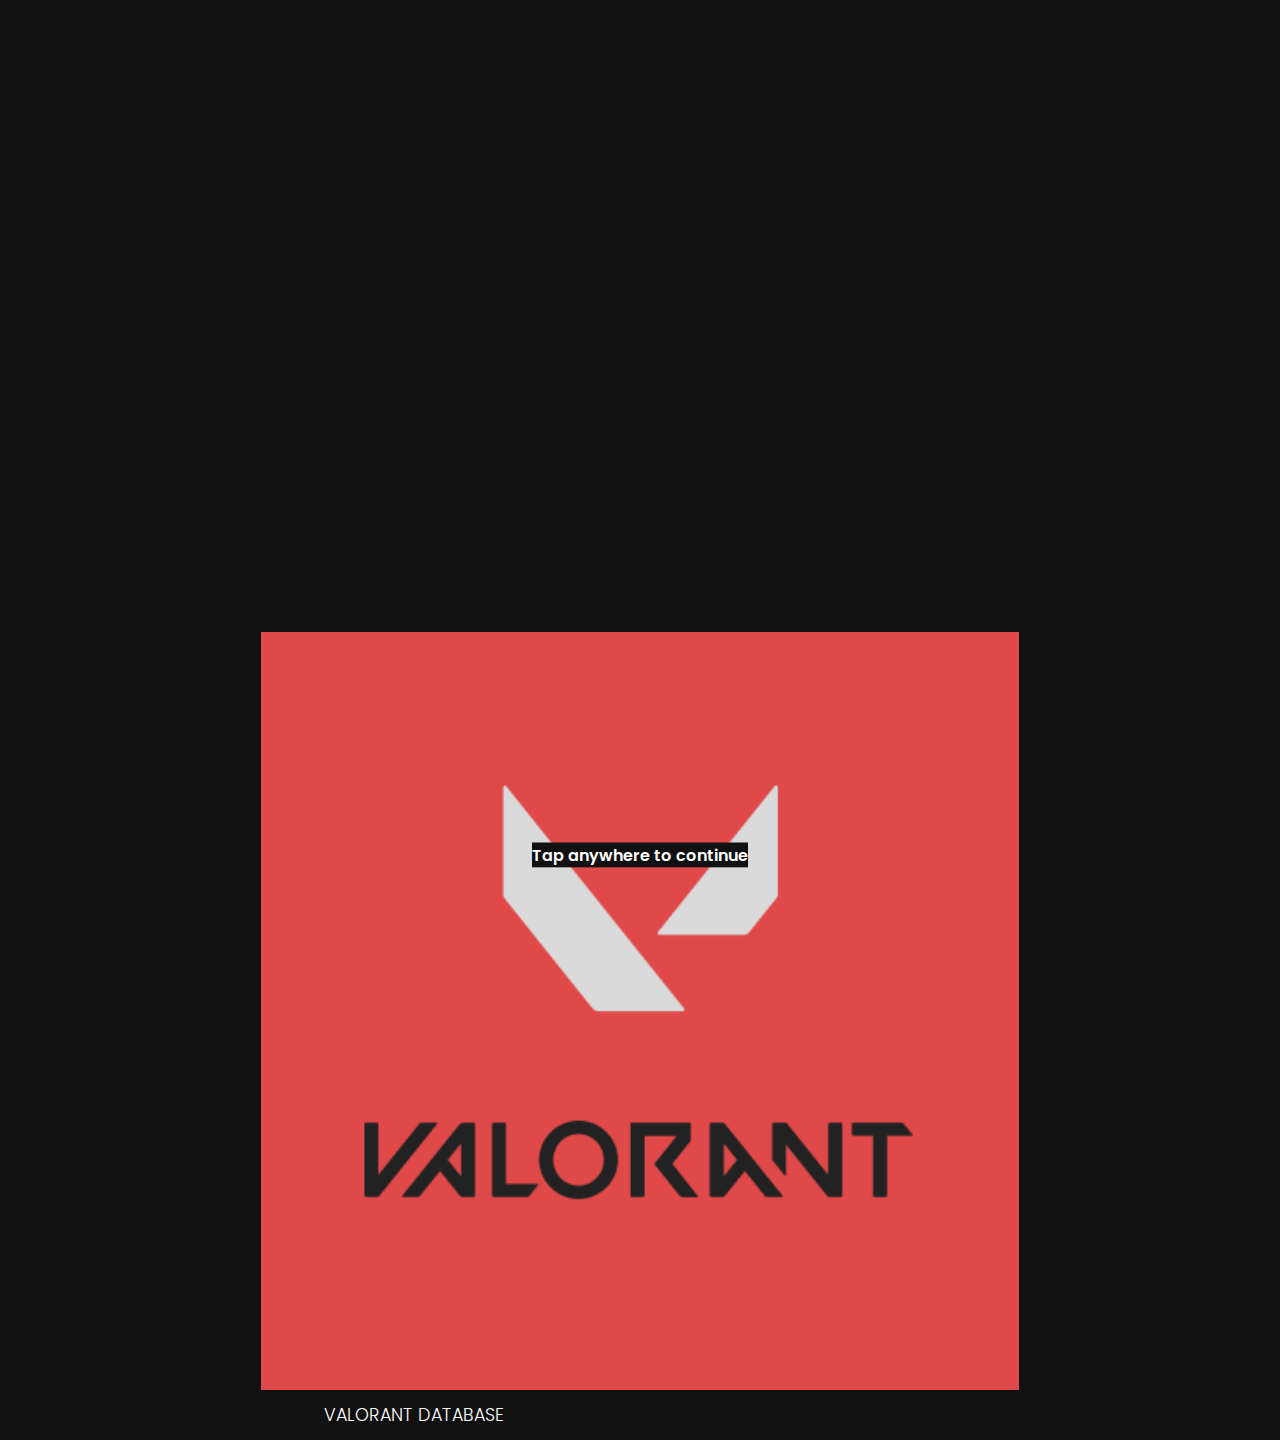
<file: index.html>
<!doctype html>

<html lang="en" onclick="location.href='menu.html'">

<head>
    <meta charset="utf-8">
    <meta name="viewport" content="width=device-width, initial-scale=1">
    <title>VALORANT Database</title>
    <link rel="stylesheet" href="style.css">
    <link rel="preconnect" href="https://fonts.googleapis.com">
    <link rel="preconnect" href="https://fonts.gstatic.com" crossorigin>
    <link href="https://fonts.googleapis.com/css2?family=Poppins:wght@100;300;400;500;600;700;800&display=swap" rel="stylesheet">

</head>

<body>
    <div id="landing">
        <img src="media/valorant-splash.png" alt="valorant logo" id="landing_image">
        <h1>VALORANT DATABASE</h1>
        <p>Tap anywhere to continue</p>
    </div>
</body></html>
</file>
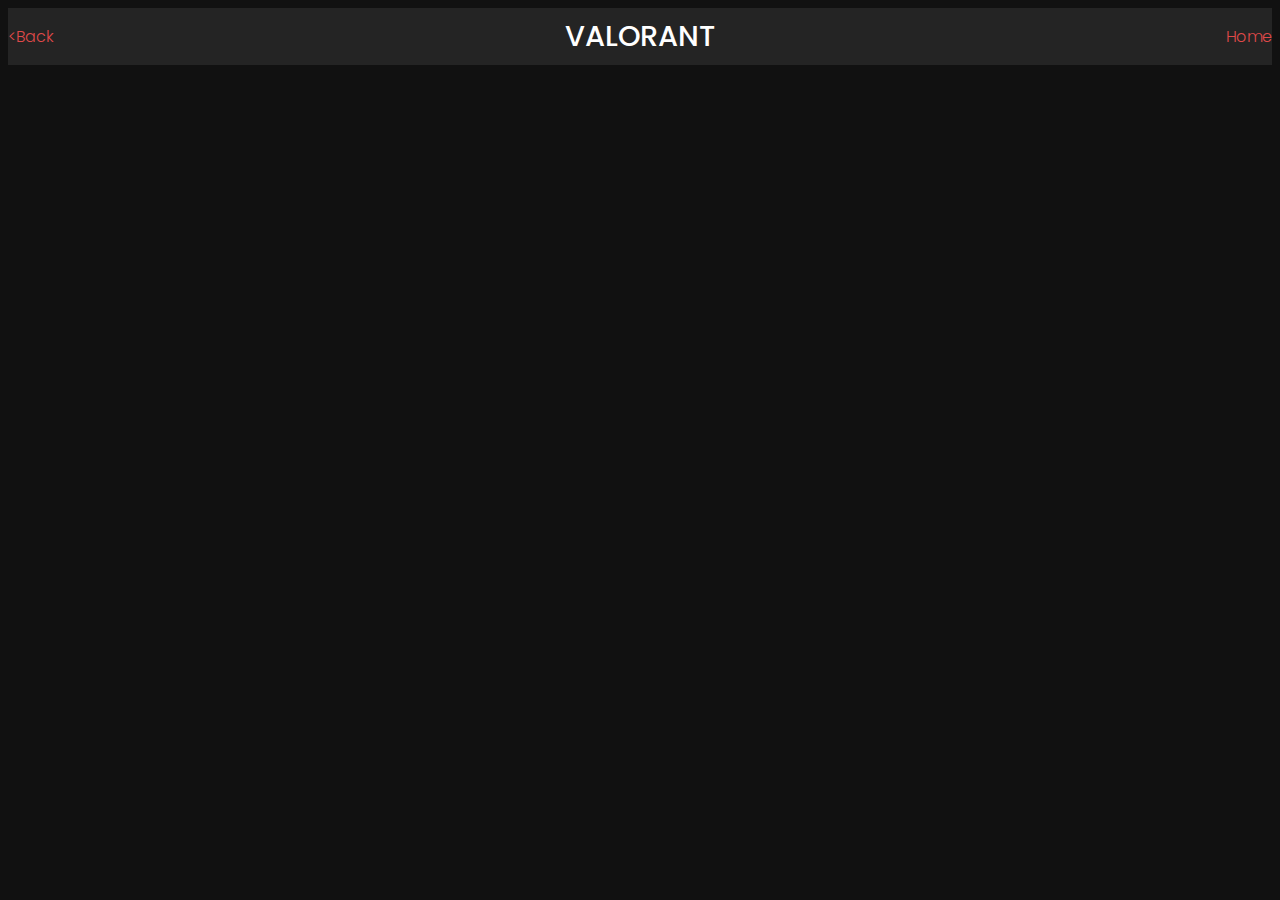
<file: details.html>
<!doctype html>

<html lang="en">

<head>
    <meta charset="utf-8">
    <meta name="viewport" content="width=device-width, initial-scale=1">
    <title>VALORANT Database</title>
    <link rel="stylesheet" href="style.css">
    <link rel="preconnect" href="https://fonts.googleapis.com">
    <link rel="preconnect" href="https://fonts.gstatic.com" crossorigin>
    <link href="https://fonts.googleapis.com/css2?family=Poppins:wght@100;300;400;500;600;700;800&display=swap" rel="stylesheet">
</head>

<body>
    <header id="nav">
        <a href="menu.html">
            <p class="back_btn">
                &#60;Back</p>
        </a>
        <h1>VALORANT</h1>
        <a href="index.html">
            <p class="back_btn">Home</p>
        </a>
    </header>
    <div id="character-card"></div>
    <script src="details.js"></script>

</body></html>
</file>
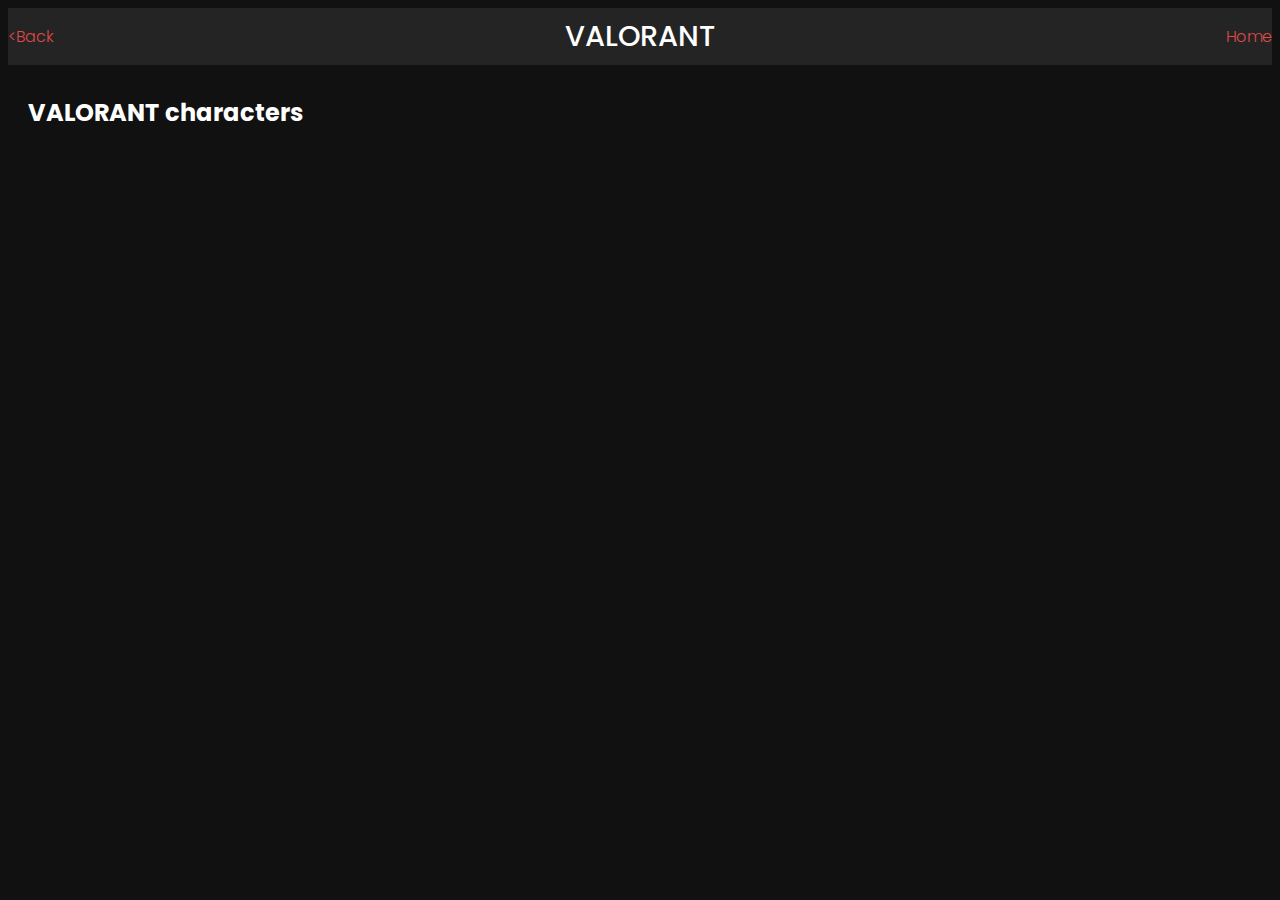
<file: menu.html>
<!doctype html>

<html lang="en">

<head>
    <meta charset="utf-8">
    <meta name="viewport" content="width=device-width, initial-scale=1">
    <title>VALORANT Database</title>
    <link rel="stylesheet" href="style.css">
    <link rel="preconnect" href="https://fonts.googleapis.com">
    <link rel="preconnect" href="https://fonts.gstatic.com" crossorigin>
    <link href="https://fonts.googleapis.com/css2?family=Poppins:wght@100;300;400;500;600;700;800&display=swap" rel="stylesheet">

</head>

<body>
    <header id="nav">
        <a href="index.html">
            <p class="back_btn">
                &#60;Back</p>
        </a>
        <h1>VALORANT</h1>
        <a href="index.html">
            <p class="back_btn">Home</p>
        </a>
    </header>

    <main>
        <h2 id="character_heading">VALORANT characters
        </h2>
        <div id="characters"></div>
    </main>
    <script src="menu.js"></script>
</body></html>
</file>
<file: style.css>
#landing_image {
    display: block;
    margin-top: 50%;
    margin-left: auto;
    margin-right: auto;
    width: 60%;
}

#landing h1 {
    display: block;
    color: white;
    font-size: 1.1rem;
    font-weight: 300;
    margin-left: auto;
    margin-right: auto;
    width: 50%;
}

#landing p {
    text-align: center;
    font-weight: 600;
    color: white;
    background: #111111;
    position: fixed;
    left: 50%;
    bottom: 20px;
    transform: translate(-50%, -50%);
    margin: 0 auto;
}

#nav {
    position: -webkit-sticky;
    position: sticky;
    top: 0;
    font-family: 'Poppins', sans-serif;
    font-weight: 600;
    display: flex;
    flex-direction: row;
    background-color: #242424;
    align-items: center;
    justify-content: space-around;
    text-align: center;
}

.back_btn {
    color: #DF4949;
    background: #242424;
    font-size: 1rem;
    float: left;
}

#nav h1,
#nav p {
    display: inline;
}

#nav h1 {
    color: white;
    background-color: #242424;
    font-size: 1.8rem;
    font-weight: 500;
    margin: auto;
}

#character_heading {
    background-color: #111111;
    color: white;
    padding: 10px 20px 0px 20px;
}

title {
    display: none;
}

.character {
    margin-top: 15px;
}

.img-card {
    width: 100%;
    background-color: white;
    display: flex;
}

a {
    text-decoration: none;
    background-color: #242424;
}

* {
    background-color: #111111;
    font-family: 'Poppins', sans-serif;
}


.character-card {
    width: 90%;
    background-color: white;
    margin: 10px 20px;
    border-radius: 10px;
}


.img-card {
    width: 20%;
    background-color: white;
    vertical-align: top;
}

h3 {
    color: #DF4949;
    font-weight: 700;
    padding: 0px 10px;
    background-color: white;
}

h2 {
    color: black;
    background-color: white;
}

p {
    font-weight: 300;
    background-color: white;
    color: black;
}

#abilities_label,
#ultimate_label {
    color: black;
}

#role_label {
    margin: -10px 0px 0px 0px;
    color: #515151;
    font-size: 1rem;
}

#description,
#abilities {
    border-radius: 10px;
    margin: 0px 20px 25px 20px;
    background-color: white;
    padding: 5px 10px;
}

#description h2 {
    margin: 5px 0px 0px 0px;
}

hr {
    height: 1px;
    border: none;
    width: 100%;
    background-color: #D6D6D6;
}

@media screen and (max-width: 767px) {
    .character img {
        padding-top: 15px;
        width: 100%;
        background-color: #111111;
    }

    character #description,
    #abilities,
    h2,
    p {
        padding: 5px 10px;
        border-radius: 10px;
    }

    .img-card {
        margin-left: auto;
        margin-right: auto;
        background-color: white;
        width: 70%;
    }

    #character_heading {
        font-size: 1.3rem;
    }

    #nav {
        padding: 25px 10px;
        margin: -10px;
    }

    #nav h1,
    #nav p {
        position: relative;
        top: 10px;
    }
}
</file>
